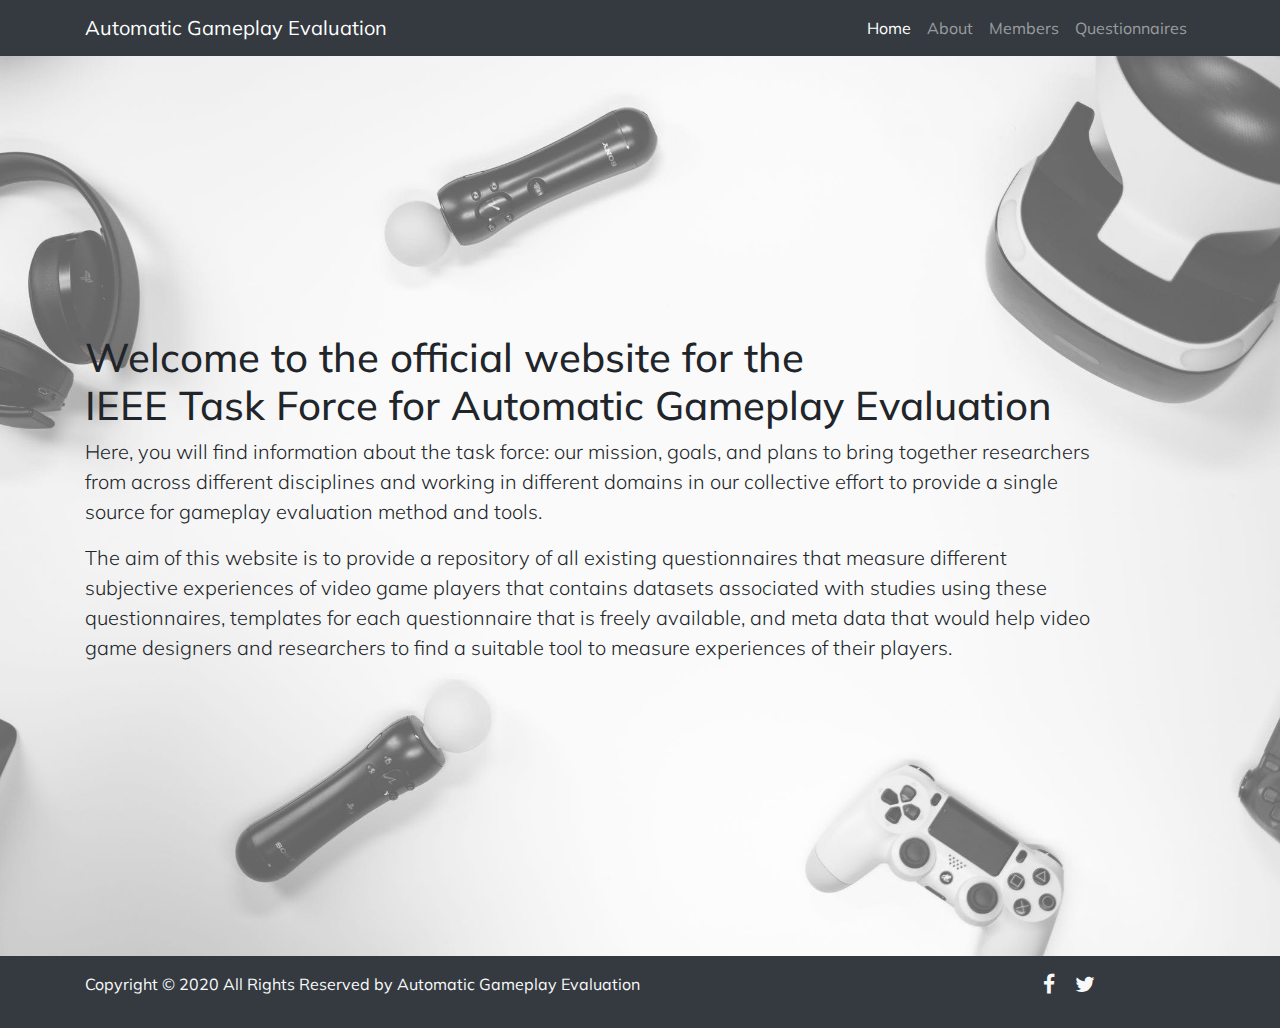
<file: index.html>
<!DOCTYPE html>
<html lang="en">

<head>

  <meta charset="utf-8">
  <meta name="viewport" content="width=device-width, initial-scale=1, shrink-to-fit=no">
  <meta name="description" content="">
  <meta name="author" content="Alena Denisova">

  <title>Task Force for Automatic Gameplay Evaluation</title>

  <!-- Bootstrap core CSS -->
  <link href="vendor/bootstrap/css/bootstrap.min.css" rel="stylesheet">
  <link href="css/style.css" rel="stylesheet">
    
  <link href="https://fonts.googleapis.com/css2?family=Muli:wght@300&display=swap" rel="stylesheet">
  <link href="https://maxcdn.bootstrapcdn.com/font-awesome/4.7.0/css/font-awesome.min.css" rel="stylesheet"/>

</head>

<body>

  <!-- Navigation -->
  <nav class="navbar navbar-expand-lg navbar-dark bg-dark static-top">
    <div class="container">
      <a class="navbar-brand" href="#">Automatic Gameplay Evaluation</a>
      <button class="navbar-toggler" type="button" data-toggle="collapse" data-target="#navbarResponsive" aria-controls="navbarResponsive" aria-expanded="false" aria-label="Toggle navigation">
        <span class="navbar-toggler-icon"></span>
      </button>
      <div class="collapse navbar-collapse" id="navbarResponsive">
        <ul class="navbar-nav ml-auto">
          <li class="nav-item active">
            <a class="nav-link" href="#">Home
              <span class="sr-only">(current)</span>
            </a>
          </li>
          <li class="nav-item">
            <a class="nav-link" href="about.html">About</a>
          </li>
          <li class="nav-item">
            <a class="nav-link" href="members.html">Members</a>
          </li>
          <li class="nav-item">
            <a class="nav-link" href="questionnaires.html">Questionnaires</a>
          </li>
        </ul>
      </div>
    </div>
  </nav>
    
 <header class="masthead">
  <div class="container h-100">
    <div class="row h-100 align-items-center">
      <div class="col-11 text-left">
        <h1 class="font-weight-medium">Welcome to the official website for the <br> IEEE Task Force for Automatic Gameplay Evaluation</h1>
        <p class="lead">Here, you will find information about the task force: our mission, goals, and plans to bring together researchers from across different disciplines and working in different domains in our collective effort to provide a single source for gameplay evaluation method and tools.</p> 
        <p class="lead">The aim of this website is to provide a repository of all existing questionnaires that measure different subjective experiences of video game players that contains datasets associated with studies using these questionnaires, templates for each questionnaire that is freely available, and meta data that would help video game designers and researchers to find a suitable tool to measure experiences of their players.</p>
      </div>
    </div>
  </div>
</header>
    
<footer class="page-footer bg-dark">
    <div class="container">
        <div class="row">
          <div class="col-md-10 col-sm-6 col-xs-12">
            <p class="text-light py-3">Copyright &copy; 2020 All Rights Reserved by 
         <a href="#" class="text-light">Automatic Gameplay Evaluation</a>
            </p>
          </div>

          <div class="col-md-2 col-sm-6 col-xs-12">
            <div class="py-3 font-weight-bold">
              <a class="text-light px-2" href="#"><i class="fa fa-facebook fa-lg"></i></a>
              <a class="text-light px-2" href="#"><i class="fa fa-twitter fa-lg"></i></a>
            </div>
          </div>
        </div>
      </div>
</footer>

  <!-- Bootstrap core JavaScript -->
  <script src="vendor/jquery/jquery.slim.min.js"></script>
  <script src="vendor/bootstrap/js/bootstrap.bundle.min.js"></script>

</body>
</html>
</file>
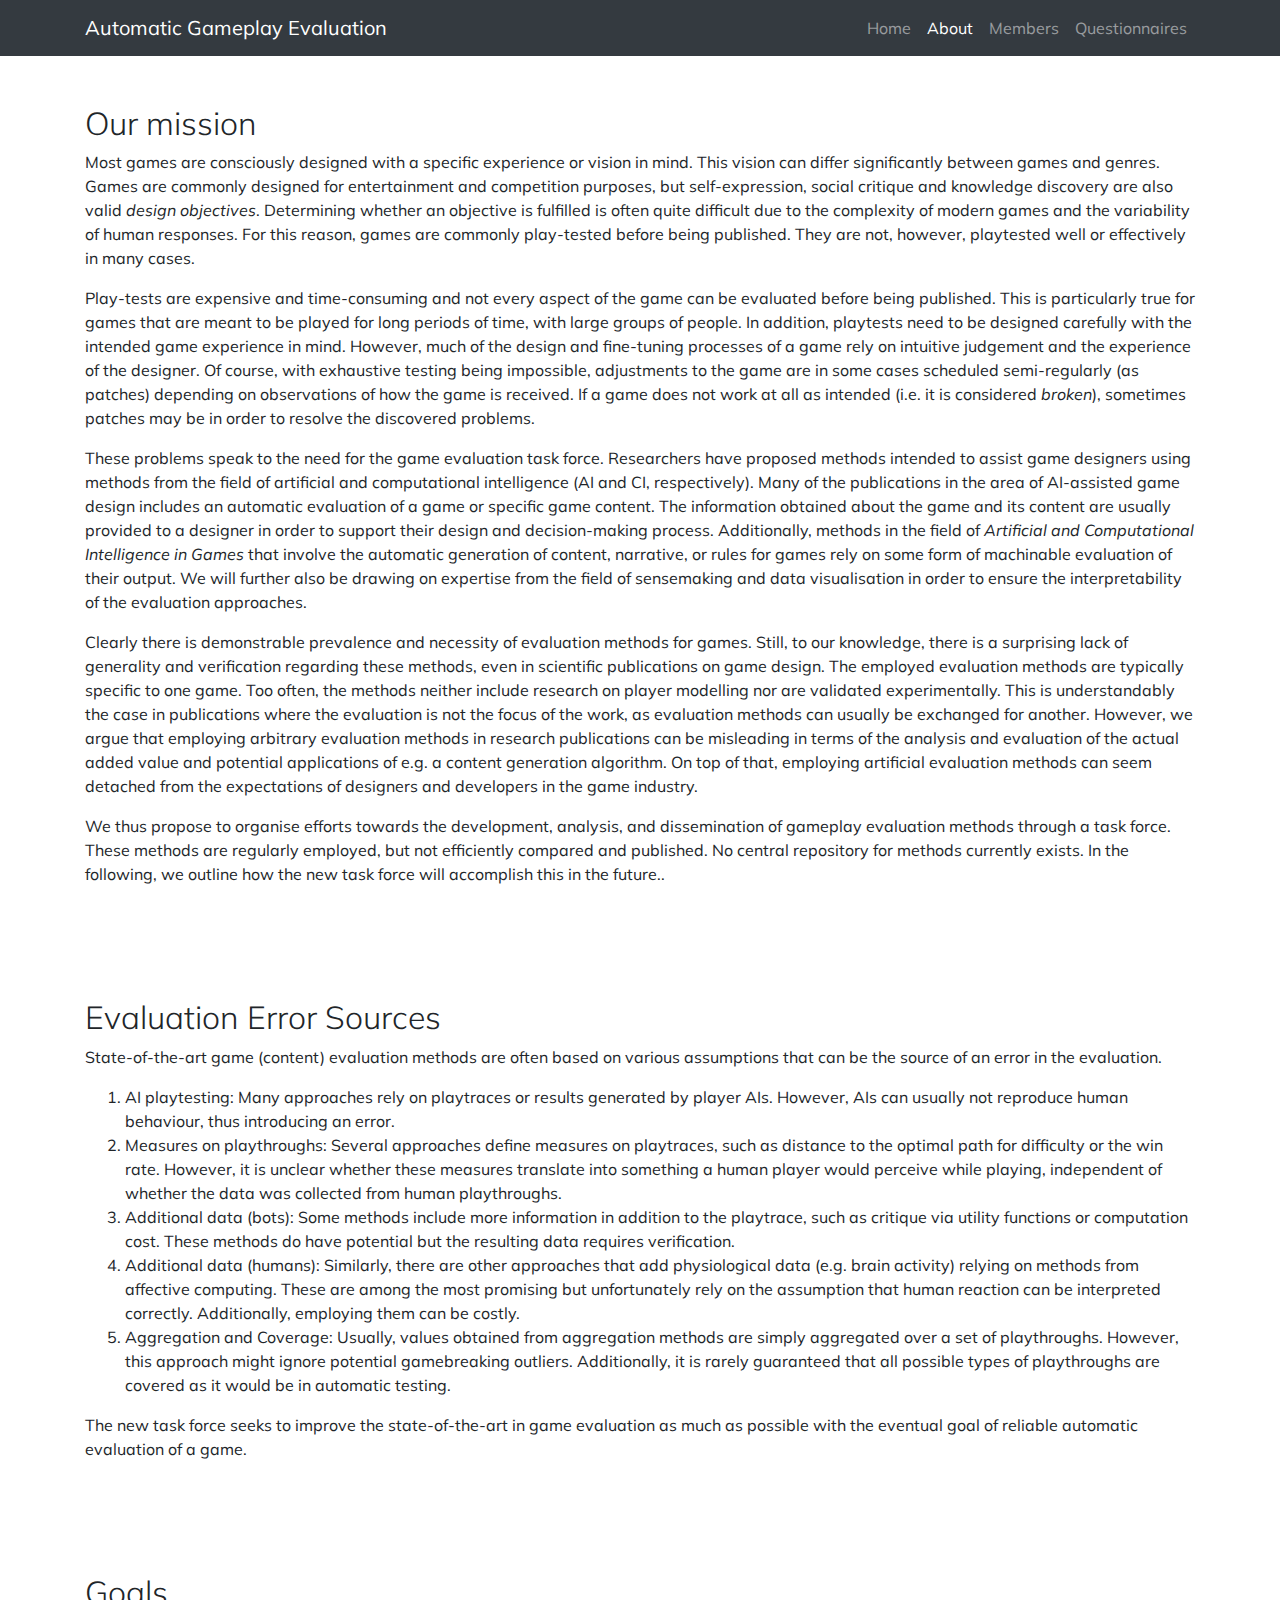
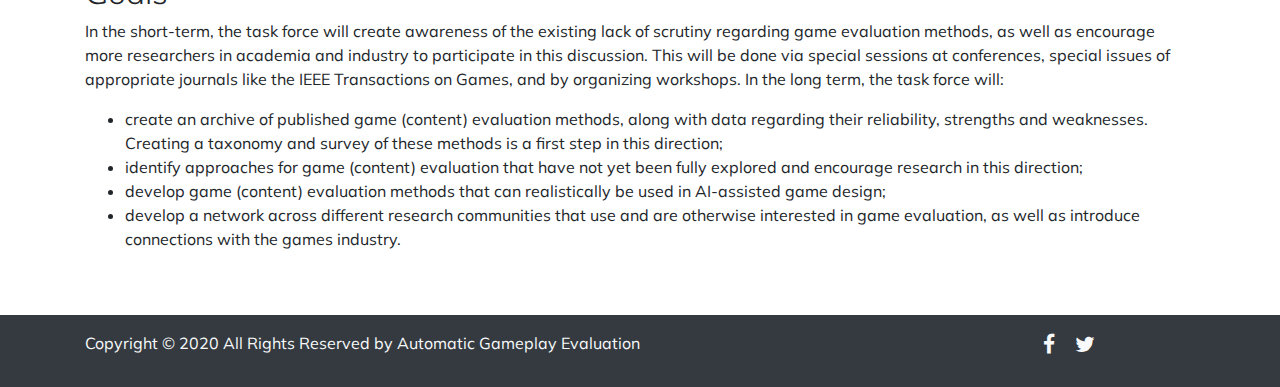
<file: about.html>
<!DOCTYPE html>
<html lang="en">

<head>

  <meta charset="utf-8">
  <meta name="viewport" content="width=device-width, initial-scale=1, shrink-to-fit=no">
  <meta name="description" content="">
  <meta name="author" content="Alena Denisova">

  <title>Task Force for Automatic Gameplay Evaluation</title>

  <!-- Bootstrap core CSS -->
  <link href="vendor/bootstrap/css/bootstrap.min.css" rel="stylesheet">
  <link href="css/style.css" rel="stylesheet">
    
  <link href="https://fonts.googleapis.com/css2?family=Muli:wght@300&display=swap" rel="stylesheet">
  <link href="https://maxcdn.bootstrapcdn.com/font-awesome/4.7.0/css/font-awesome.min.css" rel="stylesheet"/>


</head>

<body>

  <!-- Navigation -->
  <nav class="navbar navbar-expand-lg navbar-dark bg-dark static-top">
    <div class="container">
      <a class="navbar-brand" href="index.html">Automatic Gameplay Evaluation</a>
      <button class="navbar-toggler" type="button" data-toggle="collapse" data-target="#navbarResponsive" aria-controls="navbarResponsive" aria-expanded="false" aria-label="Toggle navigation">
        <span class="navbar-toggler-icon"></span>
      </button>
      <div class="collapse navbar-collapse" id="navbarResponsive">
        <ul class="navbar-nav ml-auto">
          <li class="nav-item">
            <a class="nav-link" href="index.html">Home</a>
          </li>
          <li class="nav-item">
            <a class="nav-link active" href="#">About
              <span class="sr-only">(current)</span>
              </a>
          </li>
          <li class="nav-item">
            <a class="nav-link" href="members.html">Members</a>
          </li>
          <li class="nav-item">
            <a class="nav-link" href="questionnaires.html">Questionnaires</a>
          </li>
        </ul>
      </div>
    </div>
  </nav>
    <!-- About us -->
<section class="py-5">
  <div class="container">
    <h2 class="font-weight-light">Our mission</h2>
    <p>Most games are consciously designed with a specific experience or vision in mind. This vision can differ significantly between games and genres. Games are commonly designed for entertainment and competition purposes, but self-expression, social critique and knowledge discovery are also valid <i>design objectives</i>. Determining whether an objective is fulfilled is often quite difficult due to the complexity of modern games and the variability of human responses. For this reason, games are commonly play-tested before being published.  They are not, however, playtested well or effectively in many cases.

    <p>Play-tests are expensive and time-consuming and not every aspect of the game can be evaluated before being published. This is particularly true for games that are meant to be played for long periods of time, with large groups of people. In addition, playtests need to be designed carefully with the intended game experience in mind. However, much of the design and fine-tuning processes of a game rely on intuitive judgement and the experience of the designer. Of course, with exhaustive testing being impossible, adjustments to the game are in some cases scheduled semi-regularly (as patches) depending on observations of how the game is received. If a game does not work at all as intended (i.e. it is considered <i>broken</i>), sometimes patches may be in order to resolve the discovered problems.</p>

    <p>These problems speak to the need for the game evaluation task force.  Researchers have proposed methods intended to assist game designers using methods from the field of artificial and computational intelligence (AI and CI, respectively). Many of the publications in the area of AI-assisted game design includes an automatic evaluation of a game or specific game content. The information obtained about the game and its content are usually provided to a designer in order to support their design and decision-making process. Additionally, methods in the field of <i>Artificial and Computational Intelligence in Games</i> that involve the automatic generation of content, narrative, or rules for games rely on some form of machinable evaluation of their output. We will further also be drawing on expertise from the field of sensemaking and data visualisation in order to ensure the interpretability of the evaluation approaches.</p>

    <p>Clearly there is demonstrable prevalence and necessity of evaluation methods for games. Still, to our knowledge, there is a surprising lack of generality and verification regarding these methods, even in scientific publications on game design. The employed evaluation methods are typically specific to one game.  Too often, the methods neither include research on player modelling nor are validated experimentally. This is understandably the case in publications where the evaluation is not the focus of the work, as evaluation methods can usually be exchanged for another. However, we argue that employing arbitrary evaluation methods in research publications can be misleading in terms of the analysis and evaluation of the actual added value and potential applications of e.g. a content generation algorithm. On top of that, employing artificial evaluation methods can seem detached from the expectations of designers and developers in the game industry.</p>

    <p>We thus propose to organise efforts towards the development, analysis, and dissemination of gameplay evaluation methods through a task force. These methods are regularly employed, but not efficiently compared and published.  No central repository for methods currently exists.  In the following, we outline how the new task force will accomplish this in the future..</p>
  </div>
</section>
    
<section class="py-5">
  <div class="container ">
    <h2 class="font-weight-light">Evaluation Error Sources</h2>
    <p>State-of-the-art game (content) evaluation methods are often based on various assumptions that can be the source of an error in the evaluation.</p>
      <ol>
          <li>AI playtesting: Many approaches rely on playtraces or results generated by player AIs. However, AIs can usually not reproduce human behaviour, thus introducing an error.</li>
          <li>Measures on playthroughs: Several approaches define measures on playtraces, such as distance to the optimal path for difficulty or the win rate. However, it is unclear whether these measures translate into something a human player would perceive while playing, independent of whether the data was collected from human playthroughs.</li>
          <li>Additional data (bots): Some methods include more information in addition to the playtrace, such as critique via utility functions or computation cost. These methods do have potential but the resulting data requires verification.</li>
          <li>Additional data (humans): Similarly, there are other approaches that add physiological data (e.g. brain activity) relying on methods from affective computing. These are among the most promising but unfortunately rely on the assumption that human reaction can be interpreted correctly. Additionally, employing them can be costly.</li>
          <li>Aggregation and Coverage: Usually, values obtained from aggregation methods are simply aggregated over a set of playthroughs. However, this approach might ignore potential gamebreaking outliers. Additionally, it is rarely guaranteed that all possible types of playthroughs are covered as it would be in automatic testing.</li>
      </ol>
      <p>The new task force seeks to improve the state-of-the-art in game evaluation as much as possible with the eventual goal of reliable automatic evaluation of a game.</p>
  </div>
</section>
    
<section class="py-5">
  <div class="container">
    <h2 class="font-weight-light">Goals</h2>
    <p>In the short-term, the task force will create awareness of the existing lack of scrutiny regarding game evaluation methods, as well as encourage more researchers in academia and industry to participate in this discussion.  This will be done via special sessions at conferences, special issues of appropriate journals like the IEEE Transactions on Games, and by organizing workshops. In the long term, the task force will:</p>
      <ul>
        <li>create an archive of published game (content) evaluation methods, along with data regarding their reliability, strengths and weaknesses. Creating a taxonomy and survey of these methods is a first step in this direction;</li>
        <li>identify approaches for game (content) evaluation that have not yet been fully explored and encourage research in this direction;</li>
        <li>develop game (content) evaluation methods that can realistically be used in AI-assisted game design;</li>
        <li>develop a network across different research communities that use and are otherwise interested in game evaluation, as well as introduce connections with the games industry.</li>
      </ul>
  </div>
</section>

<footer class="page-footer bg-dark">
    <div class="container">
        <div class="row">
          <div class="col-md-10 col-sm-6 col-xs-12">
            <p class="text-light py-3">Copyright &copy; 2020 All Rights Reserved by 
         <a href="#" class="text-light">Automatic Gameplay Evaluation</a>
            </p>
          </div>

          <div class="col-md-2 col-sm-6 col-xs-12">
            <div class="py-3 font-weight-bold">
              <a class="text-light px-2" href="#"><i class="fa fa-facebook fa-lg"></i></a>
              <a class="text-light px-2" href="#"><i class="fa fa-twitter fa-lg"></i></a>
            </div>
          </div>
        </div>
      </div>
</footer>
    
  <!-- Bootstrap core JavaScript -->
  <script src="vendor/jquery/jquery.slim.min.js"></script>
  <script src="vendor/bootstrap/js/bootstrap.bundle.min.js"></script>

</body>

</html>
</file>
<file: css/style.css>
body {
  font-family: 'Muli', sans-serif;
}

.masthead {
  height: 100vh;
  min-height: 500px;
  background-image: url('../images/background.jpeg');
  background-size: cover;
  background-position: center;
  background-repeat: no-repeat;
}

a:hover {
    text-decoration:none;
}


img {
    display: inline-block;
    max-width: 100%;
    transition: all 0.3s ease-out 0s;
    vertical-align: middle;
    border-style: none;
}

.heading {
    padding: 0px 15px;
    font-size: 16px;
    color: #6b6b6b;
    font-weight: 500;
}

.tp-separator {
    display: -webkit-box;
    display: -webkit-flex;
    display: -ms-flexbox;
    flex-direction: row;
    align-items: center;
    padding: 60px 0px;
}

.tp-separator .tp-sep-hldr {
    position: relative;
    -webkit-box-flex: 1;
    -webkit-flex: 1 1 auto;
    -ms-flex: 1 1 auto;
    flex: 1 1 auto;
    min-width: 11%;
}

.tp-separator .tp-sep-hldr .tp-sep-lne {
    border-top: 1px solid #eeee;
    display: block;
    position: relative;
    width: 100%;
}

.team-area{
	padding:100px 0px;
}
.tp-padding{
	padding:0px 30px;
}
.team-style-block{
	display:inline-block;
}


.team-style-two {
    position: relative;
    overflow: hidden;
    padding: 20px;
	display: inline-block;
    background: #fff;
}
.team-style-two .team-img-2 {
    position: relative;
}
.team-style-two .overlay-2 {
    background-color: rgba(255,22,55, .7);
    border-radius: 50%;
    -webkit-transition: all .5s ease-in .1s;
    -o-transition: all .5s ease-in .1s;
    transition: all .5s ease-in .1s;
}
.team-style-two .overlay-2 {
    background-color: rgba(92,92,92, 0.75);
    padding-bottom: 10px;
    padding-left: 15px;
    padding-right: 15px;
    padding-top: 10px;
    position: absolute;
    opacity: 0;
    visibility: hidden;
    z-index: 98;
    height: 100%;
    width: 100%;
    left: 0;
    top: 0;
}
.team-style-two .center-block-2 {
    display: -webkit-box;
    display: -webkit-flex;
    display: -moz-box;
    display: -ms-flexbox;
    display: flex;
    -webkit-box-pack: center;
    -webkit-justify-content: center;
    -moz-box-pack: center;
    -ms-flex-pack: center;
    justify-content: center;
    -webkit-box-orient: vertical;
    -webkit-box-direction: normal;
    -webkit-flex-direction: column;
    -moz-box-orient: vertical;
    -moz-box-direction: normal;
    -ms-flex-direction: column;
    flex-direction: column;
    -webkit-box-align: center;
    -webkit-align-items: center;
    -moz-box-align: center;
    -ms-flex-align: center;
    align-items: center;
}
.team-style-two ul li:nth-child(1) {
    -webkit-transition-delay: .1s;
    -o-transition-delay: .1s;
    transition-delay: .1s;
}
.team-style-two ul li:nth-child(2) {
    -webkit-transition-delay: .2s;
    -o-transition-delay: .2s;
    transition-delay: .2s;
}
.team-style-two ul li:nth-child(3) {
    -webkit-transition-delay: .4s;
    -o-transition-delay: .4s;
    transition-delay: .4s;
}
.team-style-two .first-color-2 ul {
    padding: 0px;
}
.team-style-two .team-social-2 li {
    display: inline-block;
}
.team-style-two .team-social.white-bg li a {
    background: #ffffff;
}
.team-style-two .team-social-2 li a {
    font-size: 14px;
    color: #18191d;
    height: 38px;
    width: 38px;
    line-height: 40px;
    display: inline-block;
    text-align: center;
    margin: 0;
    border: 1px solid transparent;
    border-radius: 50%;
}
.team-style-two .team-data-img-2 h3{
    color: #18191d;
	font-weight:700 !important;
	font-size:18px;
	margin-top: 26px;
    margin-bottom: 6px;
}
.team-style-two .designation-2 {
    font-size: 16px;
}
.team-style-two .color-light-grey-2{
    color:#717171;
	font-size: 13px;
}
.team-style-two.second-color-2 .overlay-2{
    background-color: rgba(2,92,92, 0.75);
}
.team-style-two:hover .overlay-2 {
    opacity: 1;
    visibility: visible;
    border-radius: 0;
}
.team-style-two.third-color-2 .overlay-2 {
    background-color: rgba(81, 139, 166, 0.75);
}
.team-style-two:hover img {
    transform: scale(0.95);
}
.team-style-two .team-social-2.white-bg li a {
    background: #ffffff;
}
.team-style-two .team-social-2 li a {
    font-size: 12px;
    color: #18191d;
    height: 38px;
    width: 38px;
    line-height: 38px;
    display: inline-block;
    text-align: center;
    margin: 0;
    border: 1px solid transparent;
    border-radius: 50%;
}
.team-style-two .facebook-bg-hvr:hover {
    background: #4794b3 !important;
    color: #fff !important;
    border: 1px solid transparent !important;
}
.team-style-two .twitter-bg-hvr:hover {
    background: #47aab3 !important;
    color: #fff !important;
    border: 1px solid transparent !important;
}
.team-style-two .google-bg-hvr:hover {
    background: #d4c953 !important;
    color: #fff !important;
    border: 1px solid transparent !important;
}
</file>
